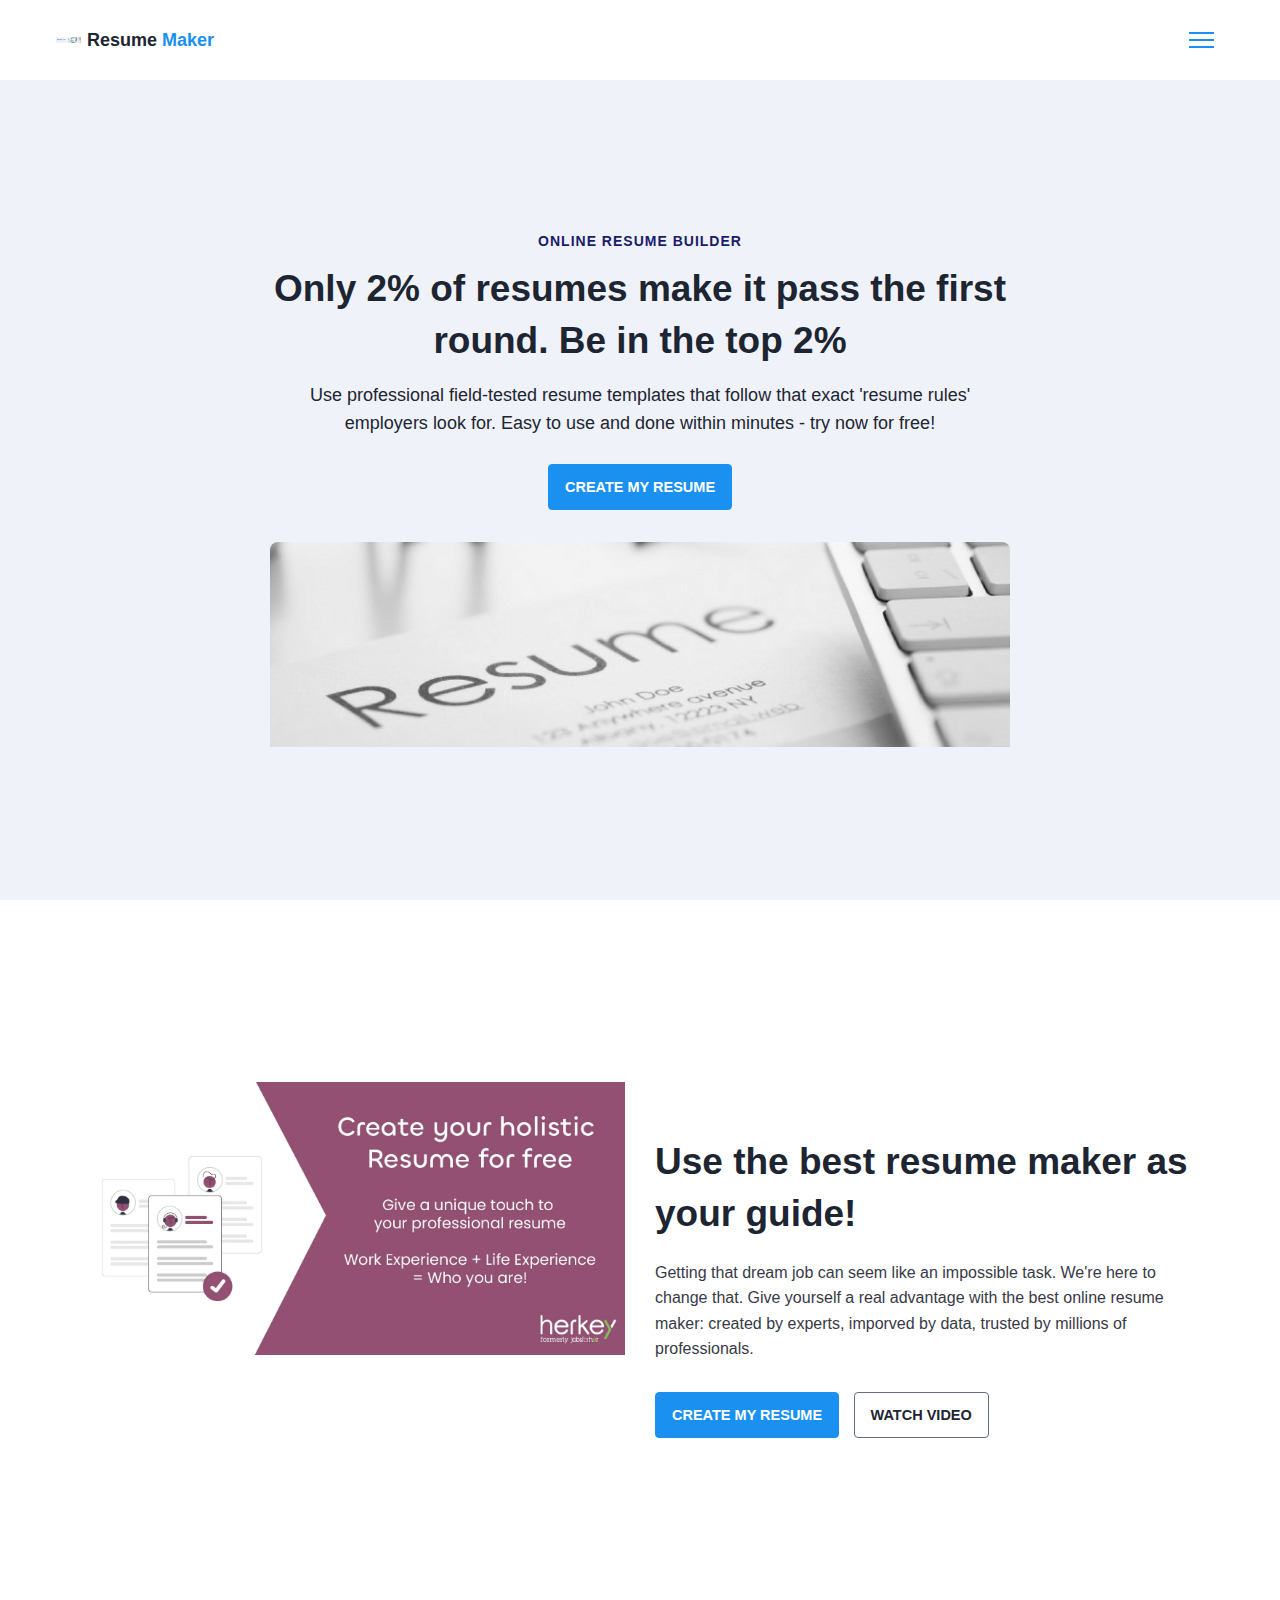
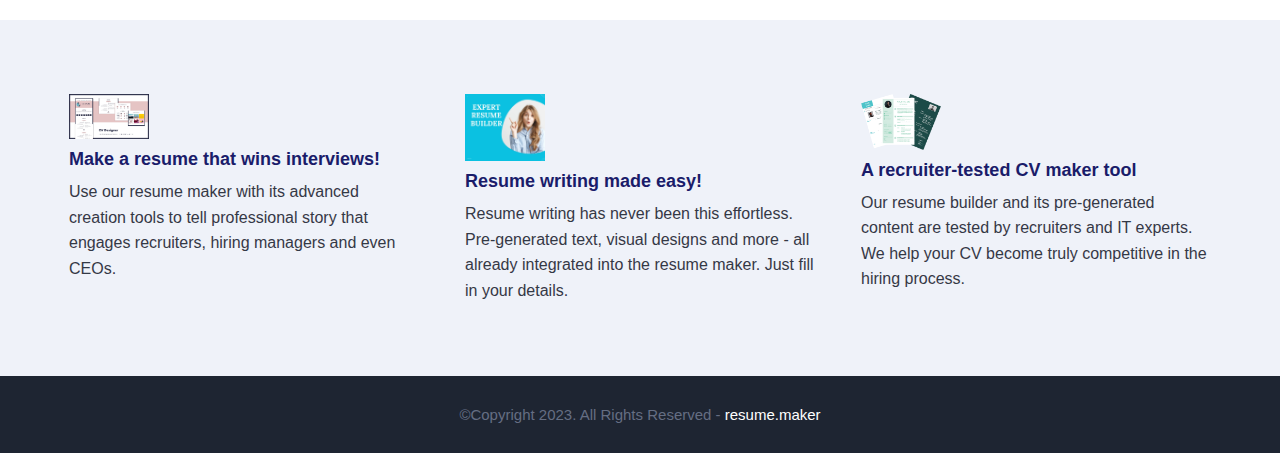
<file: index.html>
<!DOCTYPE html>
<html>
    <head>
        <meta charset="utf-8">
        <meta http-equiv="X-UA-Compatible" content="IE=edge">
        <title>Resume Builder</title>
        <meta name="description" content="">
        <meta name="viewport" content="width=device-width, initial-scale=1">
        <link rel="stylesheet" href="index.css">
    </head>
    <body>

        <nav class = "navbar bg-white">
            <div class="container">
                <div class = "navbar-content">
                    <div class = "brand-and-toggler">
                        <a href = "resume.html" class = "navbar-brand">
                            <img src = "img5.jpg" alt = "" class = "navbar-brand-icon">
                            <span class = "navbar-brand-text">Resume <span>Maker</span>
                        </a>
                        <button type = "button" class = "navbar-toggler-btn">
                            <div class = "bars">
                                <div class = "bar"></div>
                                <div class = "bar"></div>
                                <div class = "bar"></div>
                            </div>
                        </button>
                    </div>
                </div>
            </div>
        </nav>

        <header class = "header bg-bright" id = "header">
            <div class = "container">
                <div class = "header-content text-center">
                    <h6 class = "text-uppercase text-blue-dark fs-14 fw-6 ls-1">Online Resume Builder</h6>
                    <h1 class = "lg-title">Only 2% of resumes make it pass the first round. Be in the top 2%</h1>
                    <p class = "text-dark fs-18">Use professional field-tested resume templates that follow that exact 'resume rules' employers look for. Easy to use and done within minutes - try now for free!</p>
                    <a href = "index.html" class = "btn btn-primary text-uppercase">create my resume</a>
                    <img src = "img1.jpg">
                </div>
            </div>
        </header>

        <div class="section-one">
            <div class="container">
                <div class = "section-one-content">
                    <div class="section-one-l">
                        <img src = "img2.jpg">
                    </div>
                    <div class = "section-one-r text-center">
                        <h2 class = "lg-title">Use the best resume maker as your guide!</h2>
                        <p class = "text">Getting that dream job can seem like an impossible task. We're here to change that. Give yourself a real advantage with the best online resume maker: created by experts, imporved by data, trusted by millions of professionals.</p>
                        <div class = "btn-group">
                            <a href = "resume.html" class = "btn btn-primary text-uppercase">create my resume</a>
                            <a href = "#" class = "btn btn-secondary text-uppercase">watch video</a>
                        </div>
                    </div>
                </div>
            </div>
        </div>

        <div class = "section-two bg-bright">
            <div class="container">
                <div class="section-two-content">
                    <div class = "section-items">
                        <div class = "section-item">
                            <div class = "section-item-icon">
                                <img src = "img3.jpg" alt = "">
                            </div>
                            <h5 class = "section-item-title">Make a resume that wins interviews!</h5>
                            <p class = "text">Use our resume maker with its advanced creation tools to tell professional story that engages recruiters, hiring managers and even CEOs.</p>
                        </div>

                        <div class = "section-item">
                            <div class = "section-item-icon">
                                <img src = "img4.jpg" alt = "">
                            </div>
                            <h5 class = "section-item-title">Resume writing made easy!</h5>
                            <p class = "text">Resume writing has never been this effortless. Pre-generated text, visual designs and more - all already integrated into the resume maker. Just fill in your details.</p>
                        </div>

                        <div class = "section-item">
                            <div class = "section-item-icon">
                                <img src = "img.jpg" alt = "">
                            </div>
                            <h5 class = "section-item-title">A recruiter-tested CV maker tool</h5>
                            <p class = "text">Our resume builder and its pre-generated content are tested by recruiters and IT experts. We help your CV become truly competitive in the hiring process.</p>
                        </div>
                    </div>
                </div>
            </div>
        </div>

        <footer class = "footer bg-dark">
            <div class="container">
                <div class = "footer-content text-center">
                    <p class="fs-15">&copy;Copyright 2023. All Rights Reserved - <span>resume.maker</span></p>
                </div>
            </div>
        </footer>
        
    </body>
</html>
</file>
<file: index.css>
body {
    font-family: Arial, sans-serif;
    margin: 0;
    padding: 0;
  }
  
  header {
    background-color: #333;
    color: #fff;
    text-align: center;
    padding: 1rem 0;
  }
  
  main {
    padding: 2rem;
  }
  
  form {
    display: grid;
    grid-template-columns: 1fr 1fr;
    grid-gap: 1rem;
    margin-bottom: 2rem;
  }
  
  label {
    font-weight: bold;
  }
  
  input, textarea {
    width: 100%;
    padding: 0.5rem;
    margin-bottom: 1rem;
  }
  
  button {
    background-color: #333;
    color: #fff;
    border: none;
    padding: 0.5rem 1rem;
    cursor: pointer;
  }
  
  #resumeOutput {
    border: 1px solid #ccc;
    padding: 1rem;
    display: none;
  }
  @import url('https://fonts.googleapis.com/css2?family=Manrope:wght@200;300;400;500;600;700;800&family=Poppins:ital,wght@0,100;0,200;0,300;0,400;0,500;0,600;0,700;0,800;0,900;1,100;1,200;1,300;1,400;1,500;1,600;1,700;1,800;1,900&display=swap');

:root{
    --clr-blue: #1A91F0;
    --clr-blue-mid: #1170CD;
    --clr-blue-dark: #1A1C6A;
    --clr-white: #fff;
    --clr-bright: #EFF2F9;
    --clr-dark: #1e2532;
    --clr-black: #000;
    --clr-grey: #656e83;
    --clr-green: #084C41;
    --font-poppins: 'Poppins', sans-serif;
    --font-manrope: 'Manrope', sans-serif;;
    --transition: all 300ms ease-in-out;
}

*{
    padding: 0;
    margin: 0;
    box-sizing: border-box;
}

html{
    font-size: 10px;
}

body{
    font-size: 1.6rem;
    font-family: var(--font-poppins);
}

button{
    border: none;
    background-color: transparent;
    outline: 0;
    cursor: pointer;
    font-family: inherit;
}

img{
    width: 100%;
    display: block;
}

a{
    text-decoration: none;
}

/* fonts */
.font-poppins{font-family: var(--font-poppins);}
.font-manrope{font-family: var(--font-manrope);}

/* text colors */
.text-blue{color: var(--clr-blue);}
.text-blue-mid{color: var(--clr-blue-mid);}
.text-blue-dark{color: var(--clr-blue-dark);}
.text-bright{color: var(--clr-bright);}
.text-dark{color: var(--clr-dark);}
.text-grey{color: var(--clr-grey);}
.text-white{color: var(--clr-white);}

/* backgrounds */
.bg-blue{background-color: var(--clr-blue);}
.bg-blue-mid{background-color: var(--clr-blue-mid);}
.bg-blue-dark{background-color: var(--clr-blue-dark);}
.bg-bright{background-color: var(--clr-bright);}
.bg-dark{background-color: var(--clr-dark);}
.bg-grey{background-color: var(--clr-grey);}
.bg-white{background-color: var(--clr-white);}
.bg-black{background-color: var(--clr-black);}
.bg-green{background-color: var(--clr-green);}

.text-center{ text-align: center;}
.text-left{text-align: left;}
.text-right{text-align: right;}
.text-uppercase{text-transform: uppercase;}
.text-lowercase{text-transform: lowercase;}
.text-capitalize{text-transform: capitalize;}
.text{
    color: var(--clr-dark);
    opacity: 0.9;
    margin: 2rem 0;
    line-height: 1.6;
}

.fw-2{font-weight: 200;}
.fw-3{font-weight: 300;}
.fw-4{font-weight: 400;}
.fw-5{font-weight: 500;}
.fw-6{font-weight: 600;}
.fw-7{font-weight: 700;}
.fw-8{font-weight: 800;}

.fs-13{font-size: 13px;}
.fs-14{font-size: 14px;}
.fs-15{font-size: 15px;}
.fs-16{font-size: 16px;}
.fs-17{font-size: 17px;}
.fs-18{font-size: 18px;}
.fs-19{font-size: 19px;}
.fs-20{font-size: 20px;}
.fs-21{font-size: 21px;}
.fs-22{font-size: 22px;}
.fs-23{font-size: 23px;}
.fs-24{font-size: 24px;}
.fs-25{font-size: 25px;}

.ls-1{letter-spacing: 1px;}
.ls-2{letter-spacing: 2px;}

.container{
    max-width: 1200px;
    margin: 0 auto;
    padding: 0 1.6rem;
}

/* bars button */
.bars{
    display: flex;
    flex-direction: column;
    justify-content: space-between;
    height: 16.5px;
    width: 25px;
}
.bars .bar{
    width: 100%;
    height: 2px;
    background-color: var(--clr-blue);
    transition: var(--transition);
}

.bars:hover .bar{
    background-color: var(--clr-dark);
}

/* buttons */
.btn{
    font-size: 14.5px;
    font-weight: 600;
    padding: 1.4rem 1.6rem;
    border-radius: 4px;
    display: inline-block;
}

.btn-primary{
    background-color: var(--clr-blue);
    color: var(--clr-white);
    border: 1px solid var(--clr-blue);
    transition: var(--transition);
}

.btn-primary:hover{
    background-color: transparent;
    color: var(--clr-dark);
    border-color: var(--clr-grey);
}

.btn-secondary{
    background-color: transparent;
    color: var(--clr-dark);
    border: 1px solid var(--clr-grey);
    transition: var(--transition);
}

.btn-secondary:hover{
    background-color: var(--clr-blue);
    color: var(--clr-white);
    border-color: var(--clr-blue);
}

.btn-group button:first-child, .btn-group a:first-child{
    margin-right: 1rem!important;
}

/* navbar part */
.navbar{
    height: 80px;
    display: flex;
    align-items: center;
    box-shadow: rgba(0, 0, 0, 0.08) 0px 3px 8px;
}

.navbar .container{
    width: 100%;
}

.navbar-brand{
    display: flex;
    align-items: center;
    justify-content: flex-start;
    font-size: 1.8rem;
}
.navbar-brand-text{
    color: var(--clr-dark);
    font-weight: 600;
}
.navbar-brand-text span{
    color: var(--clr-blue);
}
.navbar-brand-icon{
    width: 25px;
    margin-right: 6px;
    opacity: 0.8;
}
.brand-and-toggler{
    display: flex;
    align-items: center;
    justify-content: space-between;
}
.header{
    min-height: calc(100vh - 80px);
    display: flex;
    flex-direction: column;
    align-items: center;
    justify-content: center;
}
.header-content{
    max-width: 740px;
    margin-right: auto;
    margin-left: auto;
}
.header-content img{
    max-width: 760px;
    border-top-right-radius: 8px;
    border-top-left-radius: 8px;
    margin-top: 3.2rem;
}

.lg-title{
    margin: 1.4rem 0;
    font-size: 37px;
    line-height: 1.4;
    color: var(--clr-dark);
}
.header-content p{
    margin-bottom: 2.6rem;
    line-height: 1.6;
}


/* section one */
.section-one{
    padding: 64px 0;
    min-height: 80vh;
    display: flex;
    align-items: center;
}
.section-one-l img{
    max-width: 545px;
    margin-right: auto;
    margin-left: auto;
}
.section-one-r{
    margin-top: 4rem;
}

.section-one .btn-group{
    margin-top: 2rem;
}
.section-one-r{
    max-width: 545px;
    margin-right: auto;
    margin-left: auto;
}
.section-one-r .btn-group{
    margin-top: 3rem;
}

/* section two */
.section-two{
    padding: 64px 0;
}
.section-two .section-items{
    display: grid;
    gap: 2rem;
}

.section-two .section-item{
    max-width: 350px;
    text-align: center;
    margin-right: auto;
    margin-left: auto;
}
.section-two .section-item-icon{
    margin: 1rem 0;
}
.section-two .section-item-icon img{
    width: 80px;
    margin-right: auto;
    margin-left: auto;
}
.section-two .section-item-title{
    color: var(--clr-blue-dark);
    font-size: 1.8rem;
    font-weight: 600;
}
.section-two .text{
    margin: 0.9rem 0;
}

/* footer */
.footer{
    padding: 3rem 0;
}
.footer-content p{
    color: var(--clr-grey);
}
.footer-content p span{
    color: var(--clr-white);
}

/* media queries */
@media screen and (min-width: 768px){
    .section-two .section-items{
        grid-template-columns: repeat(2, 1fr);
    }
}

@media screen and (min-width: 992px){
    .section-one-content{
        display: grid;
        grid-template-columns: repeat(2, 1fr);
        column-gap: 3rem;
    }
    
    .section-one-r{
        text-align: left;
    }
    .section-two .section-items{
        grid-template-columns: repeat(3, 1fr);
    }
    .section-two .section-item{
        text-align: left;
    }
    .section-two .section-item-icon img{
        margin-left: 0;
    }
}



/* resume page */
#about-sc{
    padding: 64px 0;
}

.cv-form-row-title{
    background-color: var(--clr-dark);
    padding: 0.8rem 1.6rem;
    margin-bottom: 2rem;
}

.cv-form-row-title h3{
    color: var(--clr-white);
    font-weight: 500;
    text-transform: uppercase;
    letter-spacing: 1.5px;
    font-size: 1.7rem;
}
.cv-form-blk{
    margin: 3rem 0;
}
.cv-form-row{
    padding: 3rem 2rem 0 2rem;
    border: 1px solid rgba(0, 0, 0, 0.08);
    margin-bottom: 1rem;
    position: relative;
}
textarea{
    resize: none;
}
.form-elem{
    margin-bottom: 3rem;
    position: relative;
}
.form-label{
    display: block;
    font-weight: 600;
    font-size: 14px;
    color: var(--clr-dark);
    margin-bottom: 0.5rem;
}
.form-control{
    border-radius: none;
    border: 1px solid rgba(0, 0, 0, 0.1);
    font-size: 14px;
    padding: 0.8rem 1.6rem;
    font-family: inherit;
    width: 100%;
    outline: 0;
    transition: var(--transition);
}

.form-control:focus{
    border-color: rgba(0, 0, 0, 0.3);
}
.form-text{
    color: #ca0b00;
    font-size: 12px;
    position: absolute;
    letter-spacing: 0.5px;
    top: calc(100% + 2px);
    left: 0;
    width: 100%;
}
.cols-3, .cols-2{
    display: grid;
}
.repeater-add-btn{
    width: 25px;
    height: 25px;
    background-color: var(--clr-blue-mid);
    font-size: 1.6rem;
    color: var(--clr-white);
    margin: 1rem 0;
}
.repeater-remove-btn{
    position: absolute;
    top: 10px;
    right: 10px;
    z-index: 999;
    width: 25px;
    height: 25px;
    border-radius: 50%;
    background-color: #ca0b00;
    color: var(--clr-white);
    font-size: 1.6rem;
}

/* preview section */
.preview-cnt{
    border-radius: 5px;
    display: grid;
    grid-template-columns: 32% auto;
    box-shadow: rgba(149, 157, 165, 0.2) 0px 8px 24px;
    overflow: hidden;
}

.preview-cnt-l{
    padding: 3rem 3rem 2rem 3rem;
}
.preview-cnt-r{
    padding: 3rem 3rem 3rem 4rem;
}
.preview-cnt-l .preview-blk:nth-child(1){
    text-align: center;
}
.preview-image{
    width: 120px;
    height: 120px;
    border-radius: 50%;
    overflow: hidden;
    margin-right: auto;
    margin-left: auto;
}
.preview-image img{
    width: 100%;
    height: 100%;
    object-fit: cover;
}
.preview-item-name{
    font-size: 2.4rem;
    font-weight: 600;
    margin: 1.8rem 0;
    position: relative;
}
.preview-item-name::after{
    position: absolute;
    content: "";
    bottom: -10px;
    width: 50px;
    height: 1.5px;
    background-color: rgba(255, 255, 255, 0.5);
    left: 50%;
    transform: translateX(-50%);
}
.preview-blk{
    padding: 1rem 0;
    margin-bottom: 1rem;
}
.preview-blk-title h3{
    text-transform: uppercase;
    letter-spacing: 0.5px;
    border-bottom: 0.5px solid rgba(0, 0, 0, 0.08);
    padding-bottom: 0.5rem;
}
.preview-blk-title{
    margin-bottom: 1rem;
}
.preview-blk-list .preview-item{
    font-size: 1.5rem;
    margin-bottom: 0.2rem;
    opacity: 0.95;
}
.preview-cnt-r .preview-blk-title{
    color: var(--clr-dark);
}
.preview-cnt-r .preview-blk-list .preview-item{
    margin-top: 1.8rem;
}

.achievements-items.preview-blk-list .preview-item span:first-child,
.educations-items.preview-blk-list .preview-item span:first-child,
.experiences-items.preview-blk-list .preview-item span:first-child{
    display: block;
    font-weight: 600;
    margin-bottom: 1rem;
    background-color: rgba(0, 0, 0, 0.03);
}

.educations-items.preview-blk-list .preview-item span:nth-child(2),
.experiences-items.preview-blk-list .preview-item span:nth-child(2){
    font-weight: 600;
    margin-right: 1rem;
}

.educations-items.preview-blk-list .preview-item span:nth-child(3),
.experiences-items.preview-blk-list .preview-item span:nth-child(3){
    font-style: italic;
    margin-right: 1rem;
}

.educations-items.preview-blk-list .preview-item span:nth-child(4),
.educations-items.preview-blk-list .preview-item span:nth-child(5),
.experiences-items.preview-blk-list .preview-item span:nth-child(4),
.experiences-items.preview-blk-list .preview-item span:nth-child(5){
    margin-right: 1rem;
    background-color: var(--clr-green);
    color: var(--clr-white);
    padding: 0 1rem;
    border-radius: 0.6rem;
}

.educations-items.preview-blk-list .preview-item span:nth-child(6),
.experiences-items.preview-blk-list .preview-item span:nth-child(6){
    font-size: 13.5px;
    display: block;
    opacity: 0.8;
    margin-top: 1rem;
}
.projects-items.preview-blk-list .preview-item span{
    display: block;
}

@media screen and (min-width: 768px){
    .cols-3{
        grid-template-columns: repeat(3, 1fr);
        column-gap: 2rem;
    }
    .cols-2{
        grid-template-columns: repeat(2, 1fr);
        column-gap: 2rem;
    }
}

@media screen and (min-width: 992px){
    .cv-form-row{
        padding: 3rem 3rem 0rem 3rem;
    }
    .cols-3{
        grid-template-columns: repeat(3, 1fr);
    }
}

.print-btn-sc{
    margin: 2rem 0 6rem 0;
}

/* print section */
@media print{
    body *{
        visibility: hidden;
    }

    .non_print_area{
        display: none;
    }

    .print_area, .print_area *{
        visibility: visible;
    }

    .print_area{
        width: 100%;
        position: absolute;
        left: 0;
        top: 0;
        overflow: hidden;
    }
}
</file>
